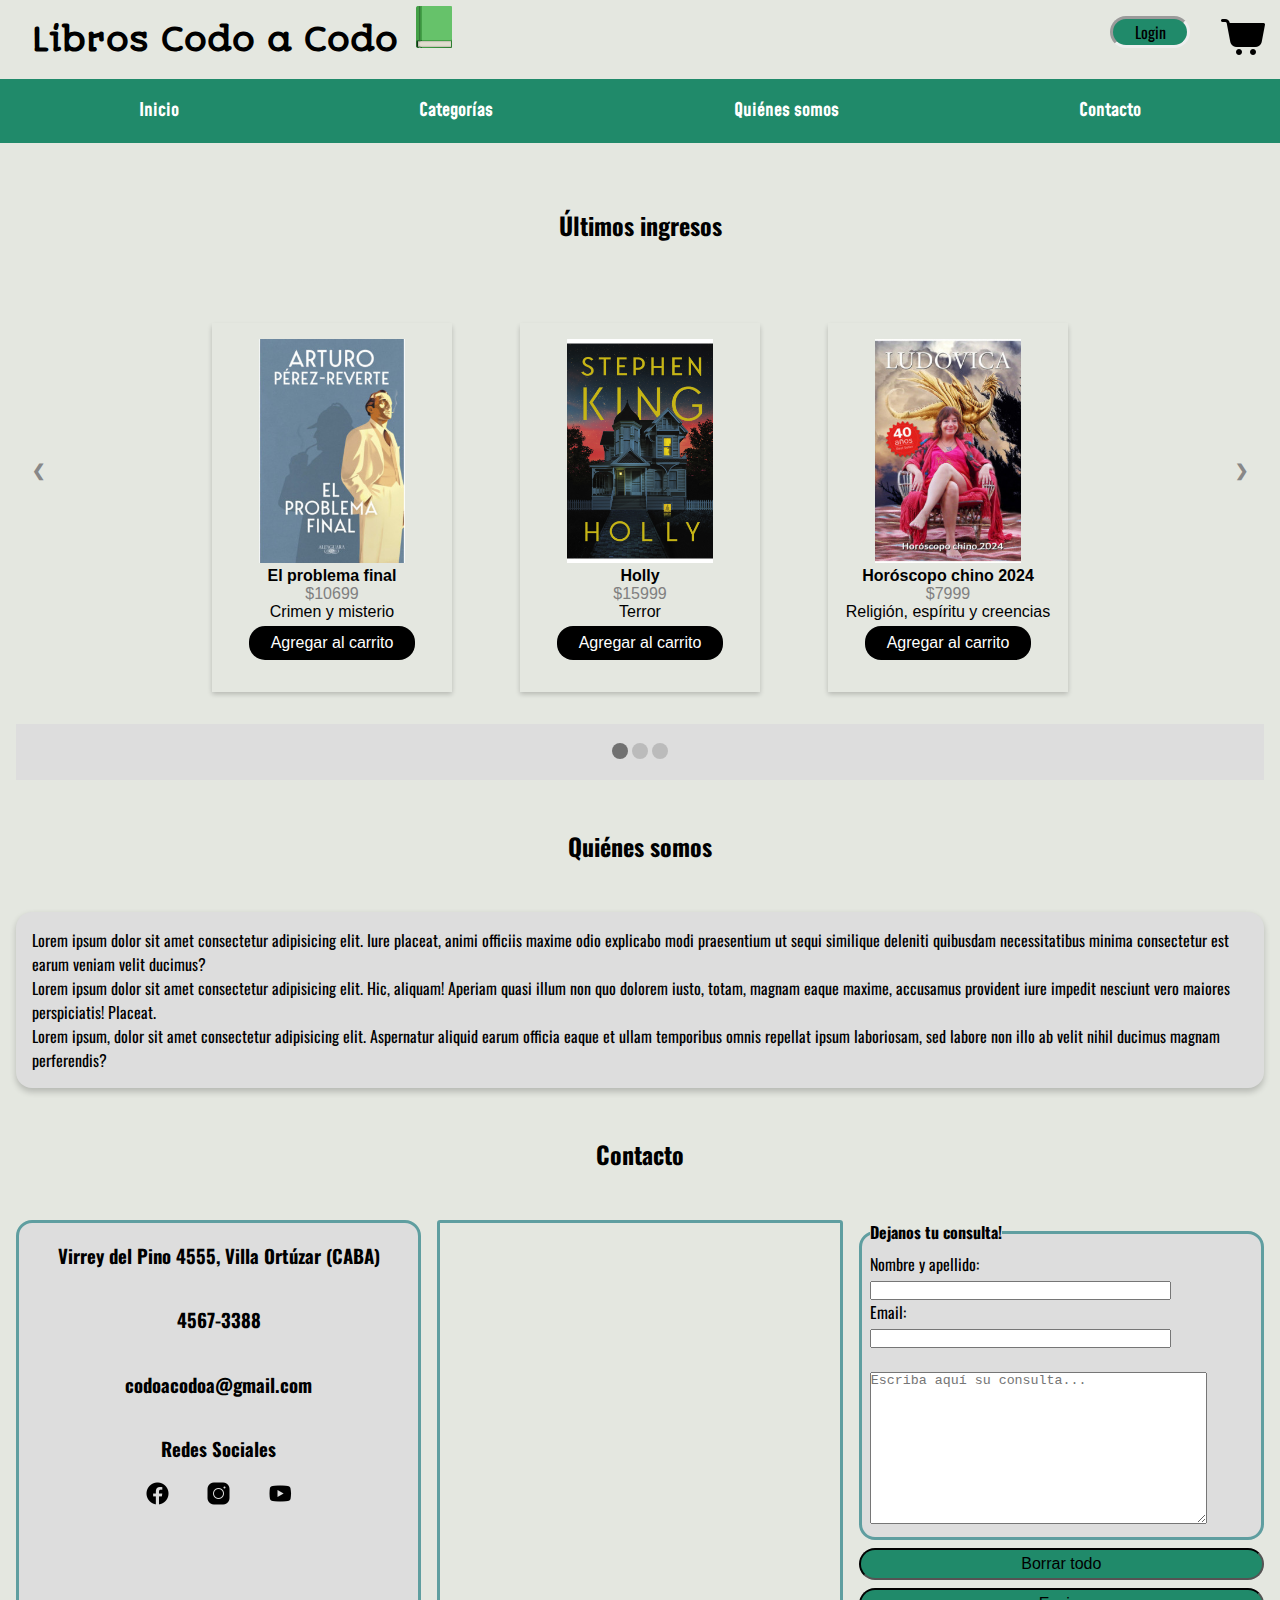
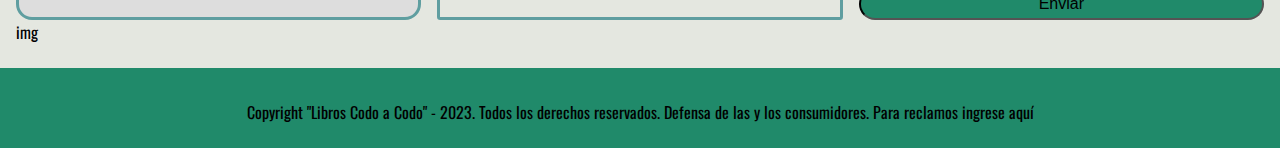
<file: index.html>
<!DOCTYPE html>
<html lang="en">

<head>
    <meta charset="UTF-8">
    <meta name="viewport" content="width=device-width, initial-scale=1.0">
    <title>Principal</title>
    <link rel="stylesheet" href="/css/style.css">
    <link rel="preconnect" href="https://fonts.googleapis.com">
    <link rel="preconnect" href="https://fonts.gstatic.com" crossorigin>
    <link
        href="https://fonts.googleapis.com/css2?family=Autour+One&family=Dancing+Script&family=Mohave&family=Oswald&display=swap"
        rel="stylesheet">
    <link rel="icon" href="./media/icon/icons8-book-48.ico">
    <script src="./js/headerFooter.js"></script>
    <script src="./js/validarFormContacto.js"></script>
</head>

<body>
    <div>
        <div class="header-nav-container" id="header-nav-container"></div>
        <main class="item main">
            <div id="ingresos-container">
                <div class="slideshow-container">
                    <h2>Últimos ingresos</h2>
                    <div class="mySlides">
                        <div class="card">
                            <img src="./media/image/el-problema-final.jpg" alt="El problema final">
                            <h4>El problema final</h4>
                            <p class="price">$10699</p>
                            <p class="genero">Crimen y misterio</p>
                            <p><button>Agregar al carrito</button></p>
                        </div>
                        <div class="card">
                            <img src="./media/image/holly-edicion-en-espanol.jpg" alt="Holly">
                            <h4>Holly</h4>
                            <p class="price">$15999</p>
                            <p class="genero">Terror</p>
                            <p><button>Agregar al carrito</button></p>
                        </div>
                        <div class="card">
                            <img src="./media/image/horoscopo-chino-2024.jpg" alt="Horoscopo chino 2024">
                            <h4>Horóscopo chino 2024</h4>
                            <p class="price">$7999</p>
                            <p class="genero">Religión, espíritu y creencias</p>
                            <p><button>Agregar al carrito</button></p>
                        </div>
                    </div>
                    <div class="mySlides">
                        <div class="card">
                            <img src="./media/image/un-mundo-de-ensueno.jpg" alt="Un mundo de ensueño">
                            <h4>Un mundo de ensueño</h4>
                            <p class="price">$10999</p>
                            <p class="genero">Romance</p>
                            <p><button>Agregar al carrito</button></p>
                        </div>
                        <div class="card">
                            <img src="./media/image/roger-waters.jpg" alt="Roger Waters">
                            <h4>Roger Waters</h4>
                            <p class="price">$9999</p>
                            <p class="genero">Música</p>
                            <p><button>Agregar al carrito</button></p>
                        </div>
                        <div class="card">
                            <img src="./media/image/la-armadura-de-la-luz-saga-los-pilares-de-la-tierra-4.jpg"
                                alt="La armadura de la luz saga los pilares de la tierra">
                            <h4>La armadura de la luz</h4>
                            <p class="price">$12699</p>
                            <p>Fantasía</p>
                            <p><button>Agregar al carrito</button></p>
                        </div>
                    </div>
                    <div class="mySlides">
                        <div class="card">
                            <img src="./media/image/el-hombre-en-busca-de-sentido.jpg"
                                alt="El hombre en busca de sentido">
                            <h4>El hombre en busca de sentido</h4>
                            <p class="price">$6890</p>
                            <p class="genero">Psicología</p>
                            <p><button>Agregar al carrito</button></p>
                        </div>
                        <div class="card">
                            <img src="./media/image/artificial.jpg" alt="Artificial">
                            <h4>Artificial</h4>
                            <p class="price">$7999</p>
                            <p class="genero">Divulgación científica</p>
                            <p><button>Agregar al carrito</button></p>
                        </div>
                        <div class="card">
                            <img src="./media/image/73-margaritas.jpg" alt="73 margaritas">
                            <h4>73 margaritas</h4>
                            <p class="price">$6999</p>
                            <p class="genero">Romance</p>
                            <p><button>Agregar al carrito</button></p>
                        </div>


                    </div>

                    <a class="prev" onclick="plusSlides(-1)">&#10094;</a>
                    <a class="next" onclick="plusSlides(1)">&#10095;</a>
                </div>

                <div class="dot-container">
                    <span class="dot" onclick="currentSlide(1)"></span>
                    <span class="dot" onclick="currentSlide(2)"></span>
                    <span class="dot" onclick="currentSlide(3)"></span>
                </div>

            </div>
            <h2 id="seccionQuienesSomos">Quiénes somos</h2>
            <div class="seccionQuienesSomos">

                <p>Lorem ipsum dolor sit amet consectetur adipisicing elit. Iure placeat, animi officiis maxime odio
                    explicabo modi praesentium ut sequi similique deleniti quibusdam necessitatibus minima consectetur
                    est earum veniam velit ducimus?</p>
                <p>Lorem ipsum dolor sit amet consectetur adipisicing elit. Hic, aliquam! Aperiam quasi illum non quo
                    dolorem iusto, totam, magnam eaque maxime, accusamus provident iure impedit nesciunt vero maiores
                    perspiciatis! Placeat.</p>
                <p>Lorem ipsum, dolor sit amet consectetur adipisicing elit. Aspernatur aliquid earum officia eaque et
                    ullam temporibus omnis repellat ipsum laboriosam, sed labore non illo ab velit nihil ducimus magnam
                    perferendis?</p>
            </div>
            <h2 id="seccionContacto">Contacto</h2>

            <div class="seccionContacto">
                <div id="datosContacto">
                    <ul>
                        <li>
                            <h3>Virrey del Pino 4555, Villa Ortúzar (CABA)</h3>
                        </li>
                        <li>
                            <h3>4567-3388</h3>
                        </li>
                        <li>
                            <h3>codoacodoa@gmail.com</h3>
                        </li>
                        <li>
                            <h3>Redes Sociales</h3>
                        </li>
                        <li>
                            <ul class="redesSociales">
                                <li id="facebook"><a href=""><img src="./media/image/icons8-facebook-50.png"
                                            height="25em" width="25em" alt=""></a></li>
                                <li id="instagram"><a href=""><img src="./media/image/icons8-instagram-50.png"
                                            height="25em" width="25em" alt=""></a></li>
                                <li id="youtube"><a href=""><img src="./media/image/icons8-youtube-50.png" height="25em"
                                            width="25em" alt=""></a></li>
                            </ul>
                        </li>
                    </ul>
img
                </div>
                <div id="mapa">
                    <iframe
                        src="https://www.google.com/maps/embed?pb=!1m18!1m12!1m3!1d6570.067672270353!2d-58.47630414422815!3d-34.57801038635882!2m3!1f0!2f0!3f0!3m2!1i1024!2i768!4f13.1!3m3!1m2!1s0x95bcb671c0e6a223%3A0x5ecb08626a9d3595!2sVirrey%20del%20Pino%204555%2C%20C1430CAS%20CABA!5e0!3m2!1ses-419!2sar!4v1696530061154!5m2!1ses-419!2sar"
                        width="100%" height="100%" style="border:0;" allowfullscreen="" loading="lazy"
                        referrerpolicy="no-referrer-when-downgrade"></iframe>
                </div>

                <div id="formularioContacto">
                    <form action="mailto:codoacodo@gmail.com?subject=Consulta" method="post" enctype="text/plain"
                        onsubmit="return validarFormulario()">
                        <fieldset>
                            <legend>
                                <h4>Dejanos tu consulta!</h4>
                            </legend>
                            <label for="nombreApellido">Nombre y apellido:</label><br>
                            <input type="text" id="nombreApellido" name="nombreApellido" size="35" maxlength="50"><br>
                            <label for="email">Email:</label><br>
                            <input type="email" id="email" name="email" size="35" maxlength="50"><br><br>
                            <textarea name="consulta" id="consulta" cols="40" rows="10"
                                placeholder="Escriba aquí su consulta..."></textarea>
                        </fieldset>
                        <button class="btn-formulario" type="reset">Borrar todo</button>
                        <button class="btn-formulario" type="submit">Enviar</button>
                    </form>
                </div>
            </div>
        </main>
        <footer class="item footer" id="footer-container"></footer>
    </div>
    <script src="./js/dropdown.js"></script>
    <script src="./js/sliderIngresosRecomendados.js"></script>

</body>

</html>
</file>
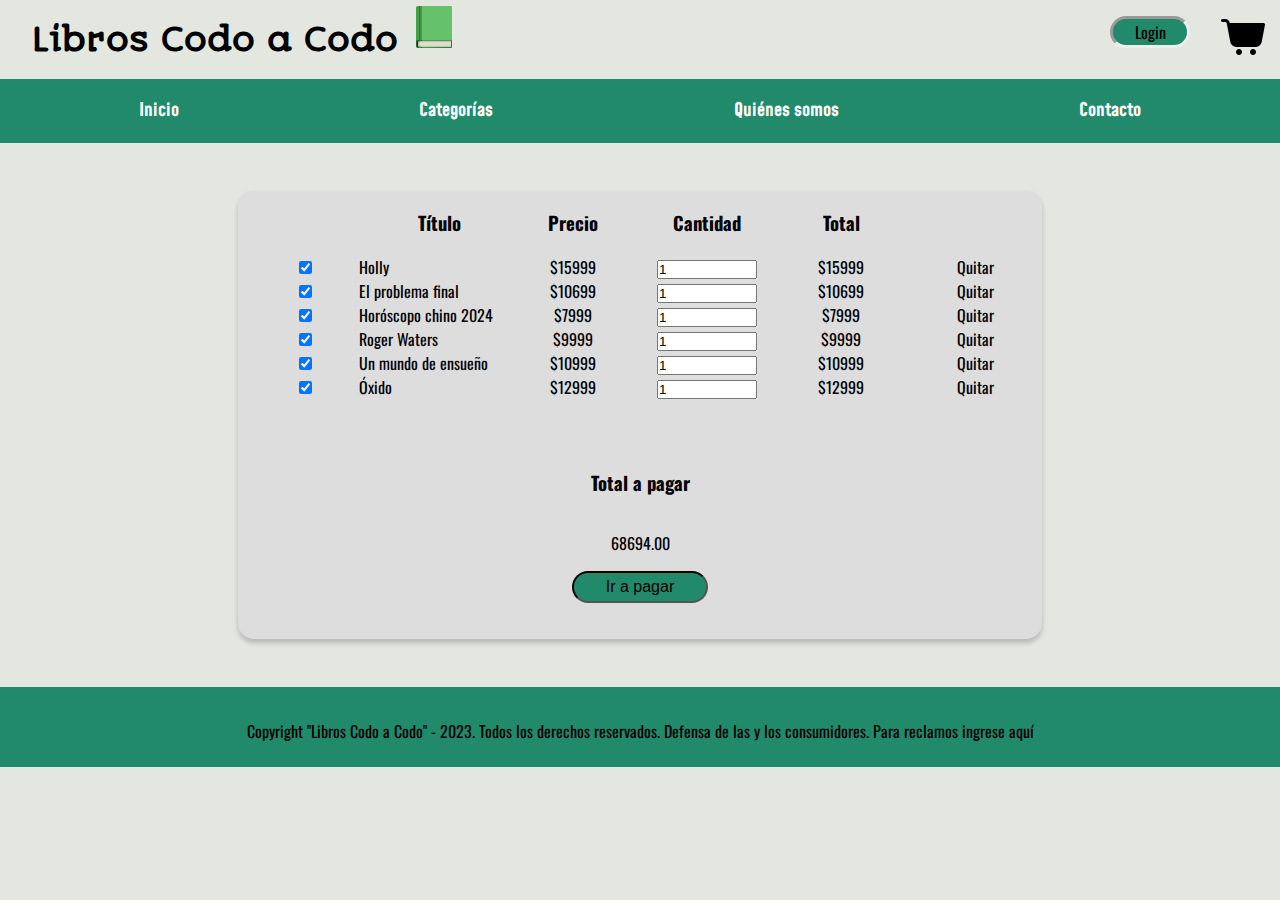
<file: carrito.html>
<!DOCTYPE html>
<html lang="en">

<head>
  <meta charset="utf-8">
  <meta name="viewport" content="width=device-width, initial-scale=1">
  <title>Carrito</title>
  <link rel="stylesheet" href="./css/style.css">
  <link rel="preconnect" href="https://fonts.googleapis.com">
  <link rel="preconnect" href="https://fonts.gstatic.com" crossorigin>
  <link
    href="https://fonts.googleapis.com/css2?family=Autour+One&family=Dancing+Script&family=Mohave&family=Oswald&display=swap"
    rel="stylesheet">
  <link rel="icon" href="./media/icon/icons8-book-48.ico">
  <script src="./js/headerFooter.js"></script>
</head>

<body class="body-carrito">
  <div class="header-nav-container header-carrito" id="header-nav-container"></div>
  <main class="main-carrito">
    <div class="carrito">
      <table class=" shopping-cart">
        <thead>
          <tr class="tabla">
            <th class="div2">
              <h3>Título</h3>
            </th>
            <th class="div3">
              <h3>Precio</h3>
            </th>
            <th class="div4">
              <h3>Cantidad</h3>
            </th>
            <th class="div5">
              <h3>Total</h3>
            </th>
          </tr>
        </thead>
      </table>
      <div class="totals">
        <div class="totals-item">
          <label>
            <h3>Total a pagar</h3>
          </label>
          <div class="totals-value" id="cart-total">$0</div>
          <button type="button" class="checkout">Ir a pagar</button>
        </div>
      </div>
      <div class="fondo"></div>
    </div>
  </main>
  <footer class="item footer carrito-footer" id="footer-container"></footer>
  <script src='https://cdnjs.cloudflare.com/ajax/libs/jquery/3.3.1/jquery.min.js'></script>
  <script src="./js/carrito.js"></script>
  <script src="./js/dropdown.js"></script>
</body>

</html>
</file>
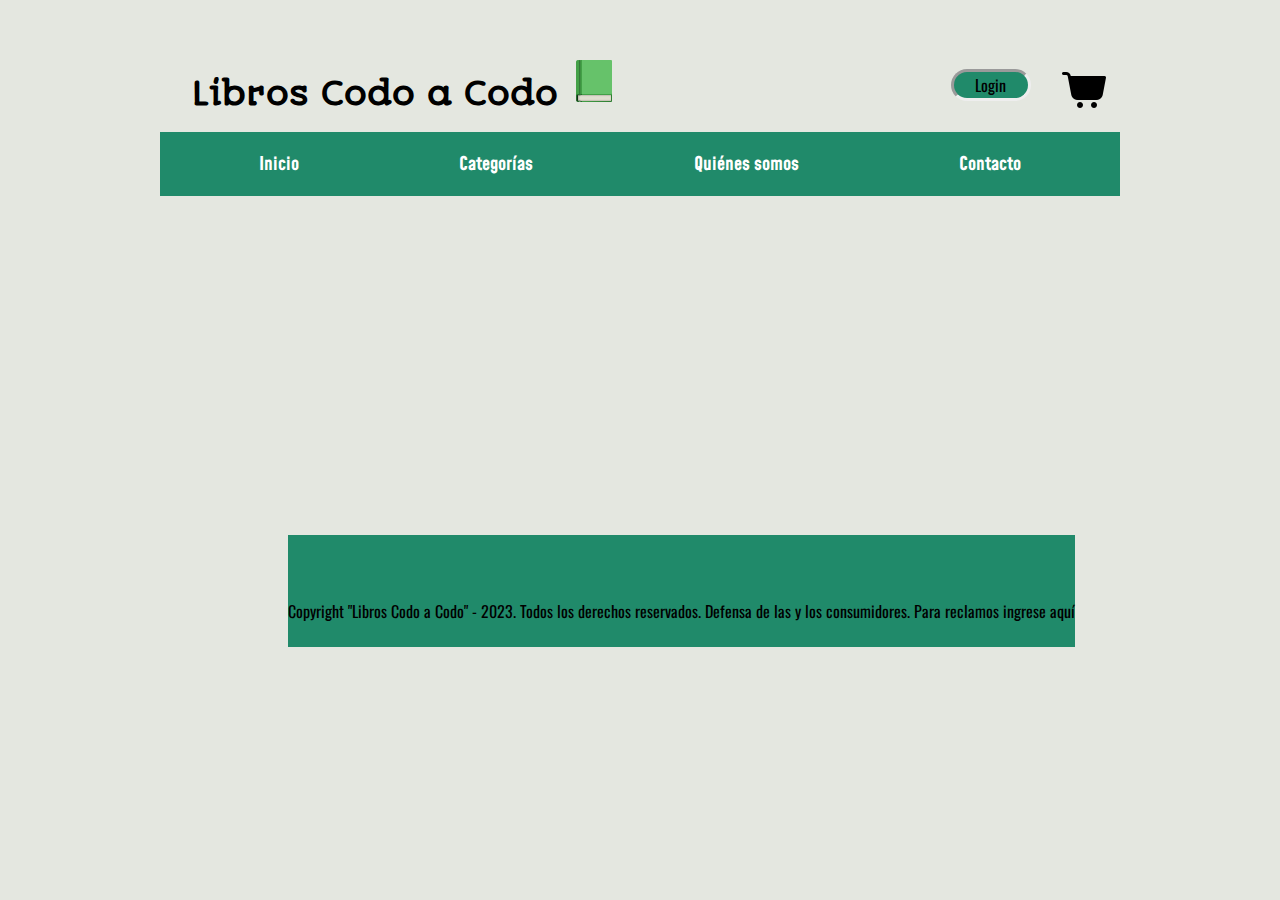
<file: categorias.html>
<!DOCTYPE html>
<html lang="en">
<head>
    <meta charset="UTF-8">
    <meta name="viewport" content="width=device-width, initial-scale=1.0">
    <title>Categorias</title>
    <link rel="stylesheet" href="./css/style.css">
    <link rel="preconnect" href="https://fonts.googleapis.com">
    <link rel="preconnect" href="https://fonts.gstatic.com" crossorigin>
    <link href="https://fonts.googleapis.com/css2?family=Autour+One&family=Dancing+Script&family=Mohave&family=Oswald&display=swap" rel="stylesheet">
    <link rel="icon" href="./media/icon/icons8-book-48.ico">
    <script src="./js/headerFooter.js"></script>
</head>
<body>
    <header class="item header" id="header-nav-container"></header>
    <main class="main-categorias">
        <h2 id="titulo-categoria"></h2>
        <div id="contenido-categoria"></div>
       
    </main>
    <footer id="footer-container"></footer>
    <script src="./js/dropdown.js"></script>
    <script src="./js/libros.js"></script>
    <script src="./js/categorias.js"></script>
</body>
</html>
</file>
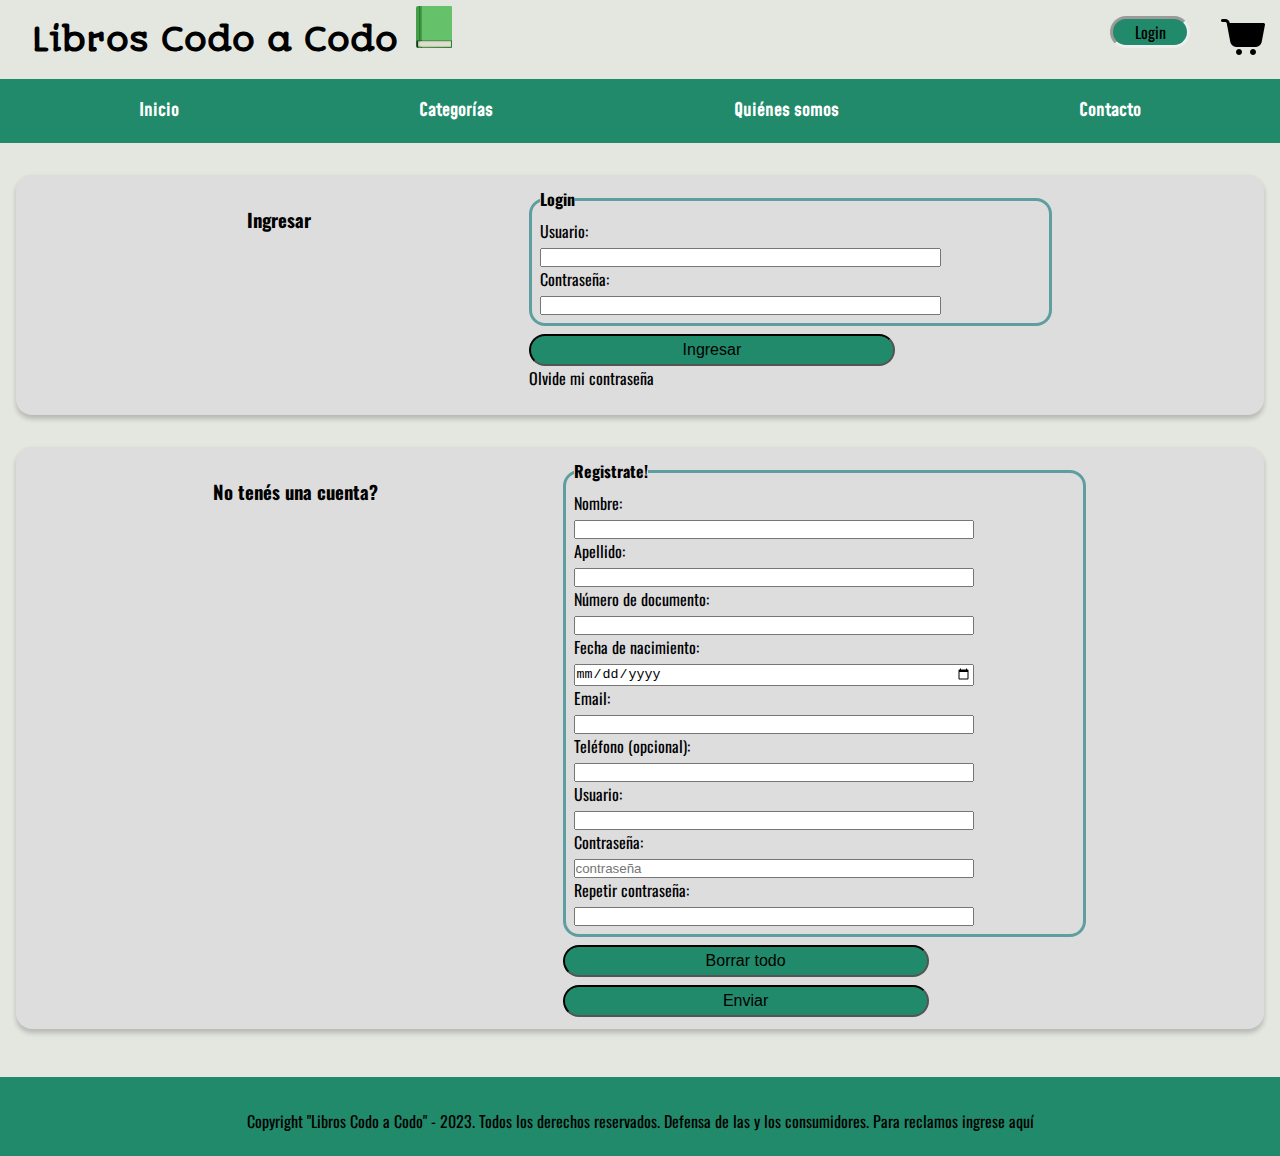
<file: login.html>
<!DOCTYPE html>
<html lang="en">
<head>
    <meta charset="UTF-8">
    <meta name="viewport" content="width=device-width, initial-scale=1.0">
    <title>Login</title>
    <link rel="stylesheet" href="./css/style.css">
    <link rel="preconnect" href="https://fonts.googleapis.com">
<link rel="preconnect" href="https://fonts.gstatic.com" crossorigin>
<link href="https://fonts.googleapis.com/css2?family=Autour+One&family=Dancing+Script&family=Mohave&family=Oswald&display=swap" rel="stylesheet">
<link rel="icon" href="./media/icon/icons8-book-48.ico">
<script src="./js/headerFooter.js"></script>
</head>
<body class="body-login">
    <header id="header-nav-container"></header>
    <main class="main-login">
        
        <div class="formularioLogin-container">
            <h3>Ingresar</h3>
            <form  action="" method="post" id="formularioLogin">
                <fieldset >
                    <legend><h4>Login</h4></legend>
                    <label  for="usuarioLogin">Usuario:</label><br>
                    <input  type="text" name="usuarioLogin" id="usuarioLogin" size="60" maxlength="30" required><br>
                    <label  for="contraseña">Contraseña:</label><br>
                    <input  type="password" name="contraseña" id="contraseña" size="60" maxlength="30" required>
            </fieldset>
            <button class="btn-formulario" type="submit" >Ingresar</button>
            <a  href="">Olvide mi contraseña</a>
            </form>
        </div>
        <div class="formularioRegistro-container">
            <h3 id="registroTitulo">No tenés una cuenta?</h3>
            <form  action="" method="post" id="formularioRegistro">
                <fieldset >
                    <legend><h4> Registrate! </h4></legend>
                    <label for="nombre">Nombre: </label><br>
                    <input type="text" id="nombre" name="nombre" size="60" maxlength="30" required><br>
                    <label  for="apellido">Apellido: </label><br>
                    <input type="text" id="apellido" name="apellido" size="60" maxlength="30" required><br>
                    <label  for="numeroDocumento">Número de documento: </label><br>
                    <input type="number" id="numeroDocumento" name="numeroDocumento" size="60" maxlength="30" required><br>
                    <label  for="fechaNacimiento">Fecha de nacimiento: </label><br>
                    <input type="date" id="fechaNacimiento" name="fechaNacimiento" size="60" maxlength="30" required><br>
                    <label  for="email">Email: </label><br>
                    <input type="email" id="email" name="email" size="60" maxlength="30" required><br>
                    <label  for="telefono">Teléfono (opcional): </label><br>
                    <input type="tel" id="telefono" name="telefono" size="60" maxlength="30" ><br>
                    <label  for="usuario">Usuario: </label><br>
                    <input type="text" id="usuario" name="usuario" size="60" maxlength="30" required><br>
                    <label  for="contraseña">Contraseña: </label><br>
                    <input type="password" id="contrasenia" name="contrasenia" placeholder="contraseña" size="60" maxlength="30" required><br>
                    <label  for="repetirContrasenia">Repetir contraseña: </label><br>
                    <input type="password" id="repetirContrasenia" name="repetirContrasenia" size="60" maxlength="30" required><br>
            </fieldset>
            <button class="btn-formulario" type="reset" >Borrar todo</button>
            <button class="btn-formulario" type="submit" >Enviar</button>
            </form>
        </div>
    </main>
    <footer class="item footer" id="footer-container"></footer>
    <script src="./js/compararContrasenia.js"></script>
    <script src="./js/dropdown.js"></script>
    <script src="./js/validarUsuario.js"></script>
   
</body>
</html>
</file>
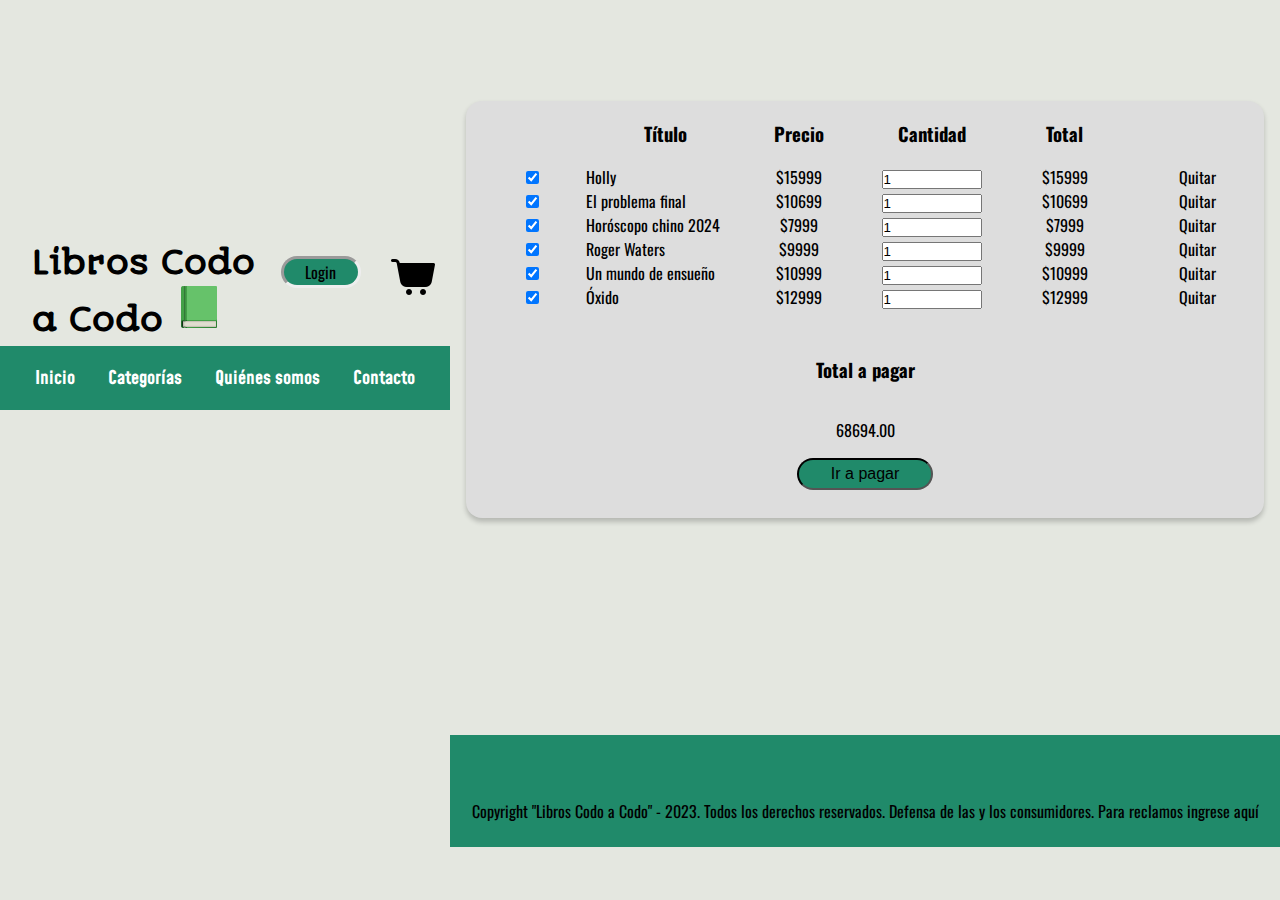
<file: Codo a Codo Python/carrito.html>
<!DOCTYPE html>
<html lang="en">
  <head>
    <meta charset="utf-8">
    <meta name="viewport" content="width=device-width, initial-scale=1">
    <meta name="author" content="CodeHim">
    <title>Carrito</title>
    <link rel="stylesheet" href="/css/style.css">
    <link rel="preconnect" href="https://fonts.googleapis.com">
    <link rel="preconnect" href="https://fonts.gstatic.com" crossorigin>
    <link href="https://fonts.googleapis.com/css2?family=Autour+One&family=Dancing+Script&family=Mohave&family=Oswald&display=swap" rel="stylesheet">
    <link rel="icon" href="./media/icon/icons8-book-48.ico">
    <script src="./js/headerFooter.js"></script>
  </head>

<body>
  <div class="header-nav-container" id="header-nav-container"></div>    
 <main>
<div class="carrito" >
  <table class=" shopping-cart">
    <thead>
      <tr class="tabla">
        
        <th class="div2"><h3>Título</h3></th>
        <th class="div3"><h3>Precio</h3></th>
        <th class="div4"><h3>Cantidad</h3></th>
        <th class="div5"><h3>Total</h3></th>
        
      </tr>
    </thead>
  </table>
  <div class="totals">
    <div class="totals-item">
      <label><h3>Total a pagar</h3></label>
      <div class="totals-value" id="cart-total">$0</div>
      <button type="button" class="checkout">Ir a pagar</button>
    </div>
  </div>
  <div class="fondo"></div>
</div>
</main>
<footer class="item footer" id="footer-container"></footer>
<script src='https://cdnjs.cloudflare.com/ajax/libs/jquery/3.3.1/jquery.min.js'></script>
<script  src="./js/carrito.js"></script>
<script src="./js/dropdown.js"></script>
</body>
</html>
</file>
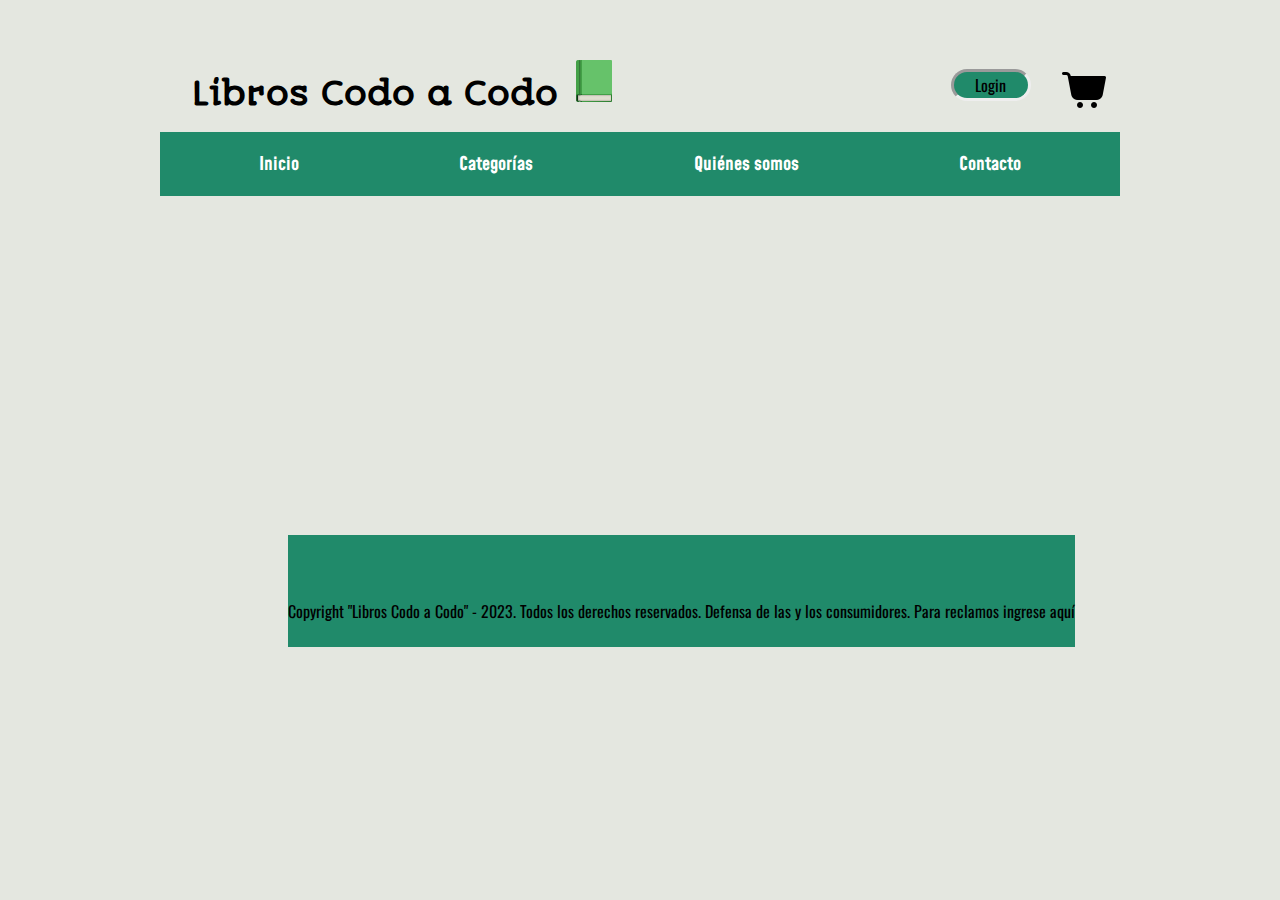
<file: Codo a Codo Python/categorias.html>
<!DOCTYPE html>
<html lang="en">
<head>
    <meta charset="UTF-8">
    <meta name="viewport" content="width=device-width, initial-scale=1.0">
    <title>Categorias</title>
    <link rel="stylesheet" href="/css/style.css">
    <link rel="preconnect" href="https://fonts.googleapis.com">
    <link rel="preconnect" href="https://fonts.gstatic.com" crossorigin>
    <link href="https://fonts.googleapis.com/css2?family=Autour+One&family=Dancing+Script&family=Mohave&family=Oswald&display=swap" rel="stylesheet">
    <link rel="icon" href="./media/icon/icons8-book-48.ico">
    <script src="./js/headerFooter.js"></script>
</head>
<body>
    <header class="item header" id="header-nav-container"></header>
    <main class="main-categorias">
        <h2 id="titulo-categoria"></h2>
        <div id="contenido-categoria"></div>
       
    </main>
    <footer id="footer-container"></footer>
    <script src="./js/dropdown.js"></script>
    <script src="./js/libros.js"></script>
    <script src="./js/categorias.js"></script>
</body>
</html>
</file>
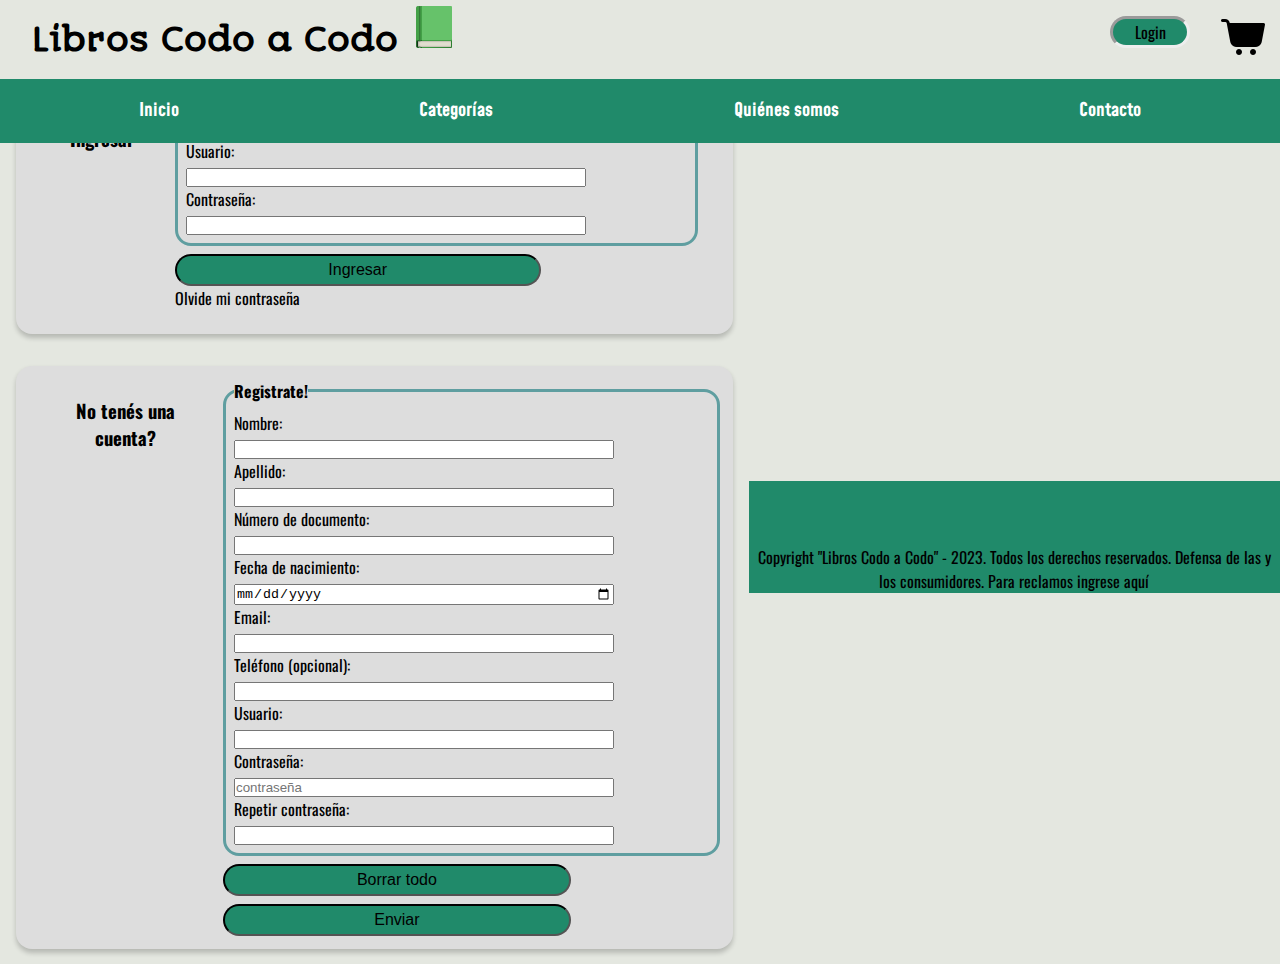
<file: Codo a Codo Python/login.html>
<!DOCTYPE html>
<html lang="en">
<head>
    <meta charset="UTF-8">
    <meta name="viewport" content="width=device-width, initial-scale=1.0">
    <title>Login</title>
    <link rel="stylesheet" href="/css/style.css">
    <link rel="preconnect" href="https://fonts.googleapis.com">
<link rel="preconnect" href="https://fonts.gstatic.com" crossorigin>
<link href="https://fonts.googleapis.com/css2?family=Autour+One&family=Dancing+Script&family=Mohave&family=Oswald&display=swap" rel="stylesheet">
<link rel="icon" href="./media/icon/icons8-book-48.ico">
<script src="./js/headerFooter.js"></script>
</head>
<body>
    <header id="header-nav-container"></header>
    <main class="main-login">
        
        <div class="formularioLogin-container">
            <h3>Ingresar</h3>
            <form  action="" method="post" id="formularioLogin">
                <fieldset >
                    <legend><h4>Login</h4></legend>
                    <label  for="usuarioLogin">Usuario:</label><br>
                    <input  type="text" name="usuarioLogin" id="usuarioLogin" size="60" maxlength="30" required><br>
                    <label  for="contraseña">Contraseña:</label><br>
                    <input  type="password" name="contraseña" id="contraseña" size="60" maxlength="30" required>
            </fieldset>
            <button class="btn-formulario" type="submit" >Ingresar</button>
            <a  href="">Olvide mi contraseña</a>
            </form>
        </div>
        <div class="formularioRegistro-container">
            <h3 id="registroTitulo">No tenés una cuenta?</h3>
            <form  action="" method="post" id="formularioRegistro">
                <fieldset >
                    <legend><h4> Registrate! </h4></legend>
                    <label for="nombre">Nombre: </label><br>
                    <input type="text" id="nombre" name="nombre" size="60" maxlength="30" required><br>
                    <label  for="apellido">Apellido: </label><br>
                    <input type="text" id="apellido" name="apellido" size="60" maxlength="30" required><br>
                    <label  for="numeroDocumento">Número de documento: </label><br>
                    <input type="number" id="numeroDocumento" name="numeroDocumento" size="60" maxlength="30" required><br>
                    <label  for="fechaNacimiento">Fecha de nacimiento: </label><br>
                    <input type="date" id="fechaNacimiento" name="fechaNacimiento" size="60" maxlength="30" required><br>
                    <label  for="email">Email: </label><br>
                    <input type="email" id="email" name="email" size="60" maxlength="30" required><br>
                    <label  for="telefono">Teléfono (opcional): </label><br>
                    <input type="tel" id="telefono" name="telefono" size="60" maxlength="30" ><br>
                    <label  for="usuario">Usuario: </label><br>
                    <input type="text" id="usuario" name="usuario" size="60" maxlength="30" required><br>
                    <label  for="contraseña">Contraseña: </label><br>
                    <input type="password" id="contrasenia" name="contrasenia" placeholder="contraseña" size="60" maxlength="30" required><br>
                    <label  for="repetirContrasenia">Repetir contraseña: </label><br>
                    <input type="password" id="repetirContrasenia" name="repetirContrasenia" size="60" maxlength="30" required><br>
            </fieldset>
            <button class="btn-formulario" type="reset" >Borrar todo</button>
            <button class="btn-formulario" type="submit" >Enviar</button>
            </form>
        </div>
    </main>
    <footer id="footer-container"></footer>
    <script src="./js/compararContrasenia.js"></script>
    <script src="./js/dropdown.js"></script>
    <script src="./js/validarUsuario.js"></script>
   
</body>
</html>
</file>
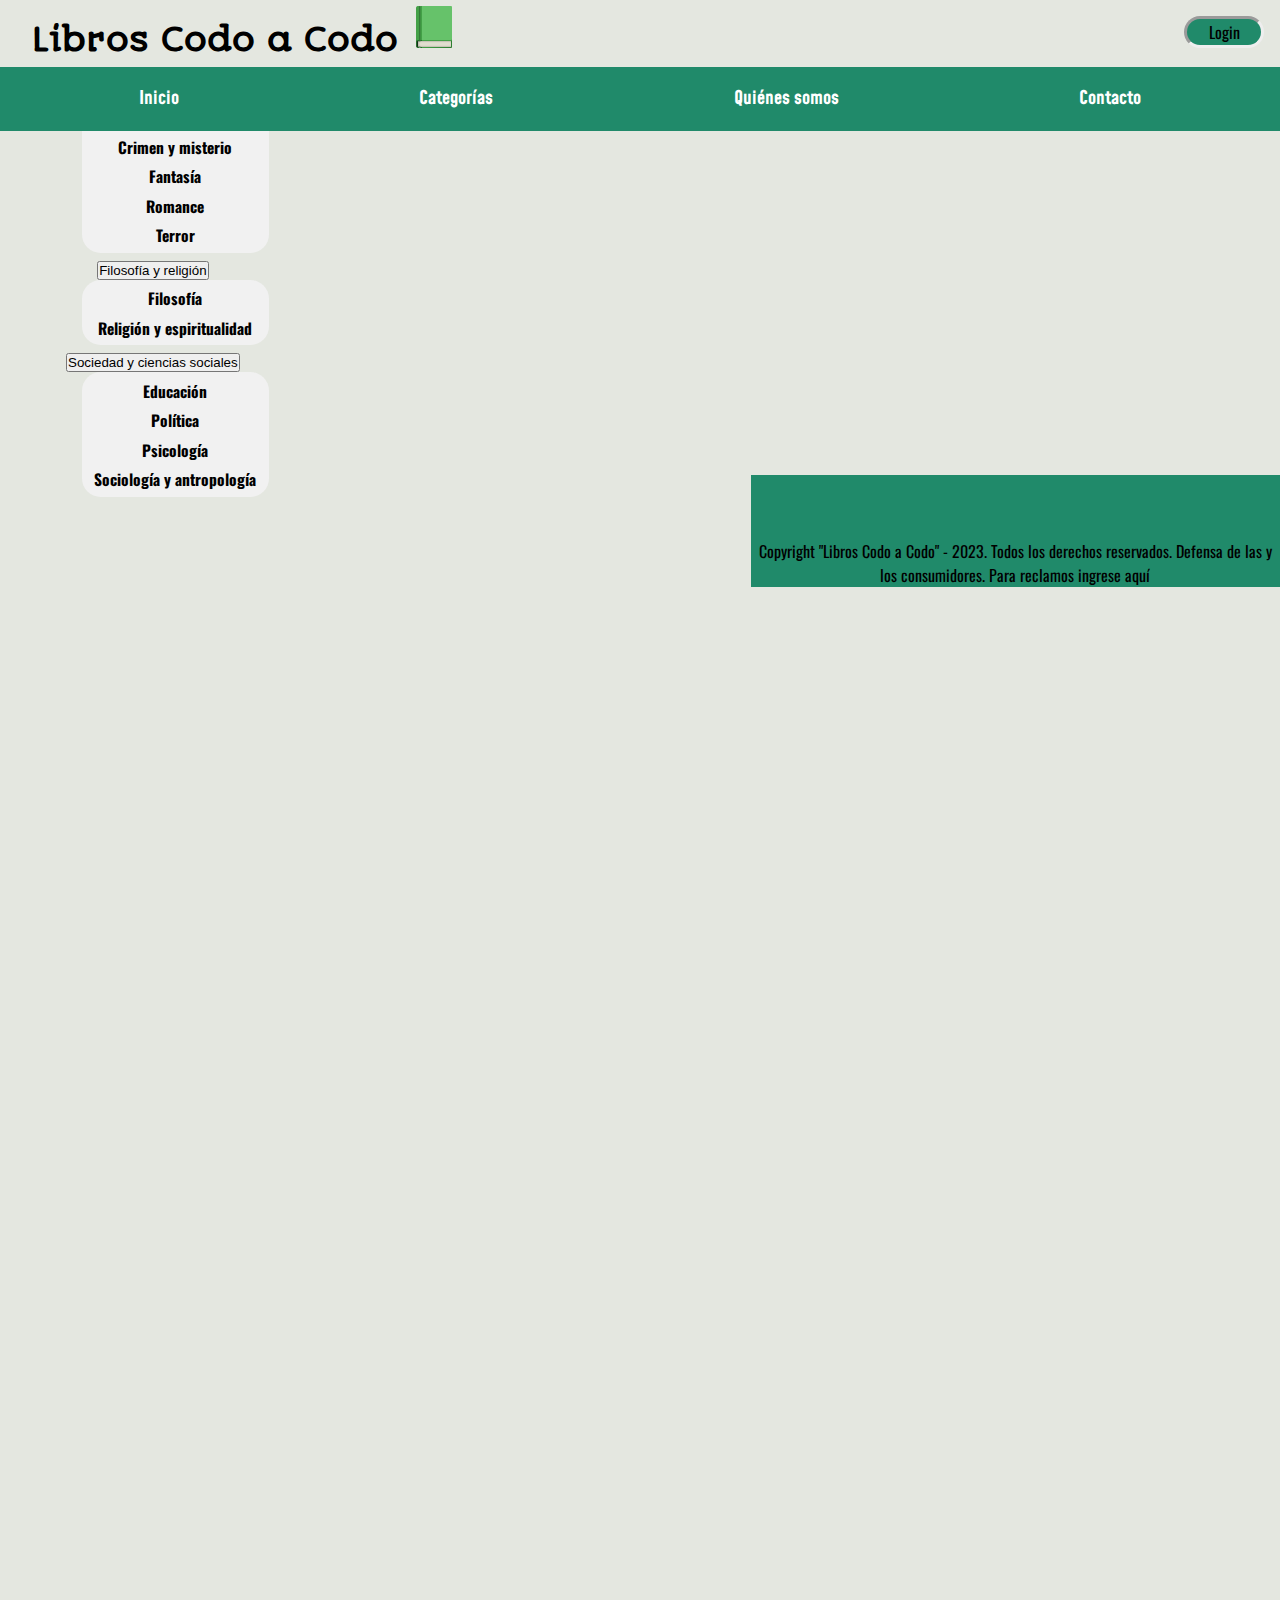
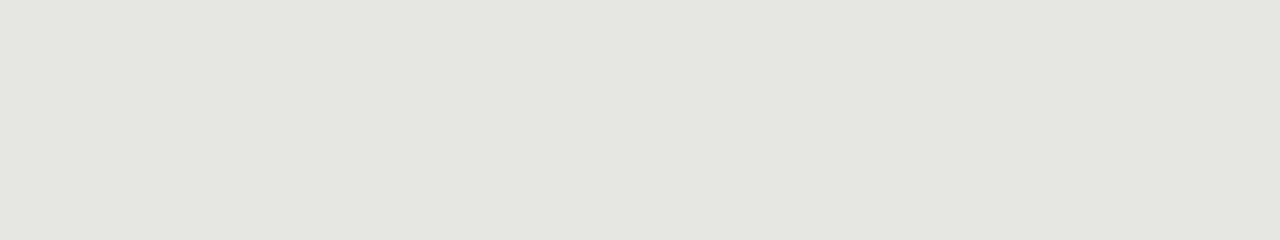
<file: html/categorias.html>
<!DOCTYPE html>
<html lang="en">
<head>
    <meta charset="UTF-8">
    <meta name="viewport" content="width=device-width, initial-scale=1.0">
    <title>Categorias</title>
    <link rel="stylesheet" href="/css/style.css">
    <link rel="preconnect" href="https://fonts.googleapis.com">
    <link rel="preconnect" href="https://fonts.gstatic.com" crossorigin>
    <link href="https://fonts.googleapis.com/css2?family=Autour+One&family=Dancing+Script&family=Mohave&family=Oswald&display=swap" rel="stylesheet">
    <link rel="icon" href="/media/icon/icons8-book-48.ico">
    <script src="/js/headerFooter.js"></script>
</head>
<body>
    <header class="item header" id="header-nav-container"></header>
    <main class="item main">
        <div class="contenedor-categorias">
            
            <ul class="lista-categorias"><h3>
                <li><h2 id="titulo-categorias">Categorías</h2></li>
                <li> <button type="button" class="collapsible">Arte</button>
                    <div class="content"><h5>
                      <a href="">Arquitectura</a>
                      <a href="">Diseño</a>
                      <a href="">Fotografía</a>
                      <a href="">Música</a>
                    </h5></div> </li>
                <li><button type="button" class="collapsible">Ciencia</button><div class="content"><h5>
                    <a href="">Astronomía</a>
                    <a href="">Biología y microbiología</a>
                    <a href="">Ciencia y tecnología</a>
                    <a href="">Física, química y matemáticas</a>
                    <a href="">Geografía</a>
                  </h5></div></li>
                <li><button type="button" class="collapsible">Computación y ciencias de la información</button><div class="content"><h5>
                    <a href="">Bases de datos</a>
                    <a href="">Desarrollo de software</a>
                    <a href="">Hardware</a>
                    <a href="">Redes y teleinformática</a>
                    <a href="">Seguridad informática</a>
                  </h5></div></li>
                <li><button type="button" class="collapsible">Economía y finanzas</button><div class="content"><h5>
                    <a href="">Economía</a>
                    <a href="">Finanzas</a>
                    <a href="">Gestión empresarial</a>
                    <a href="">Negocios</a>
                  </h5></div></li>
                <li><button type="button" class="collapsible">Ficción</button><div class="content"><h5>
                    <a href="">Ciencia ficción</a>
                    <a href="">Crimen y misterio</a>
                    <a href="">Fantasía</a>
                    <a href="">Romance</a>
                    <a href="">Terror</a>
                  </h5></div></li>
                <li><button type="button" class="collapsible">Filosofía y religión</button><div class="content"><h5>
                    <a href="">Filosofía</a>
                    <a href="">Religión y espiritualidad</a>
                  </h5></div></li>
                <li><button type="button" class="collapsible">Sociedad y ciencias sociales</button><div class="content"><h5>
                    <a href="">Educación</a>
                    <a href="">Política</a>
                    <a href="">Psicología</a>
                    <a href="">Sociología y antropología</a>
                  </h5></div></li>
            </h3></ul>

        </div>
        
    </main>
    <footer id="footer-container"></footer>
    <script src="/js/colapsable.js"></script>
</body>
</html>
</file>
<file: css/style.css>
/* ------------------ GENERAL ------------------ */

* {
    padding: 0em;
    margin: 0em;
    box-sizing: border-box;
}

body {
    background-color: rgb(228, 231, 224);
    font-family: "Oswald", sans-serif;
    display: grid;
    height: 100vh;
    width: 100vw;
    justify-content: center;
    align-items: center;
    
}

h1 {
    padding-bottom: 0.2em;
    padding-left: 1em;
    padding-top: 0.1em;
    text-align: left;
    font-family: "Autour One", sans-serif;
    font-size: 2rem;
}

h2 {
    text-align: center;
    padding: 2em;
}

h3 {
    display: grid;
    text-align: center;
    padding: 1em;
}

a {
    text-decoration: none;
    cursor: pointer;
    color: #000;
}

ul {
    list-style-type: none;
}

@keyframes slideInLeft {
    0% {
        transform: translateX(-30em);
    }

    100% {
        transform: translateX(0);
    }
}

.btn-formulario {
    border-radius: 10em;
    border-style: inset;
    background-color: rgb(32, 138, 106);
    width: moz-fit-content;
    height: 2em;
    margin-top: 0.5em;
    text-align: center;
    font-size: 1em;
    padding: 0.2em;
    cursor: pointer;
}

.btn-formulario:active {
    background-color: rgb(72, 177, 142);
    border-style: outset;
}

/* ------------------ RESPONSIVE ------------------ */
@media (max-width: 768px) {
    h1 {
        font-size: 1.8em;
        /* Adjust font size for smaller screens */
    }
}

@media (max-width: 480px) {
    h1 {
        font-size: 1.4em;
        /* Further adjust font size for smaller screens */
    }
}

/* ------------------ HEADER-NAV ------------------ */

.header-nav-container {
    display: grid;
     grid-template-columns: repeat(1, 1fr);
    /*grid-template-rows: repeat(2, 1fr);
    grid-column-gap: 0px;
    grid-row-gap: 0px; */
}

header {
    grid-area: 1 / 1 / 2 / 7;
}

nav {
    grid-area: 2 / 1 / 3 / 7;
}

#header-nav-container {
    position: sticky;
    top: 0em;
    z-index: 2;
}

/* ------------------ HEADER ------------------ */

/*header {
    display: grid;
    grid-area: 100%/100%;
    height: 4em;
    background-color: rgb(228, 231, 224);
    align-items: center;
} */

.header-container {
    display: grid;
    grid-template-columns: repeat(1, 1fr);
    background-color: rgb(228, 231, 224);
    width: 100%;
    /*grid-template-rows: 1fr;
     grid-column-gap: 0px;
    grid-row-gap: 0px; */
}

#titulo {
    grid-area: 1 / 1 / 2 / 5;
    -ms-grid-row-span: 5fr;
    animation: slideInLeft 1s ease-in-out 0.2s 1 normal both;
}


#login {
    grid-area: 1 / 5 / 2 / 6;
    display: inherit;
    justify-items: center;
    align-items: center;
    border-radius: 10em;
    border-style: inset;
    background-color: rgb(32, 138, 106);
    width: 5em;
    height: 2em;
    /*medidas: up rg dw lf*/
    margin: 1em;
}

#login:hover {
    background-color: rgb(72, 177, 142);
    border-style: outset;
}

#carrito {
    grid-area: 1/6/2/7;
    display: inherit;
    justify-content: center;
    margin: 0.8em;
}


/* ------------------ NAV ------------------ */

nav {
    display: grid;
    grid-area: 100%/100%;
    height: 4em;
    background-color: rgb(32, 138, 106);
    align-items: center;
    font-family: "Mohave", sans-serif;
}

.navegacion {
    display: grid;
    grid-column: 1fr 1fr 1fr 1fr;
    grid-template-areas: "categorias inicio quienes contacto";
    width: 100%;
    /* justify-content: space-around; */
}

nav a {
    color: white;
}

/* ------------------ DROPDOWN ------------------ */

.dropbtn {
    background-color: rgb(32, 138, 106);
    color: white;
    font-family: inherit;
    font-size: inherit;
    font-weight: inherit;
    border: none;
    cursor: pointer;
}

.dropdown {
    position: relative;
    display: inline-block;
}

.dropdown-content {
    display: none;
    position: absolute;
    background-color: #f1f1f1;
    min-width: 160px;
    box-shadow: 0px 8px 16px 0px rgba(0, 0, 0, 0.2);
    z-index: 1;
    margin-top: 2.5em;
}

.dropdown-content a {
    color: black;
    padding: 12px 16px;
    text-decoration: none;
    display: block;
}


.dropdown-content a:hover {
    background-color: #ddd;
}


.show {
    display: block;
}

/* ------------------ MAIN ------------------ */

main {
    margin-top: 0;
    top: 0em;
    position: relative;
    min-height: 30em;
    padding: 1em;
    max-width: 1300px;
}



/* ------------------ FOOTER ------------------ */

footer {
    grid-area: footer;
    position: static;
    bottom: 0em;
    left: 0em;
    height: 5em;
    background-color: rgb(32, 138, 106);
    z-index: 0;

    text-align: center;
    align-items: center;
}

#copyrightReclamos {
    text-align: center;
    margin-top: 2em;
    padding-top: 2em;
}




/* ------------------ CONTACTO ------------------ */

.seccionContacto {
    display: grid;
    grid-template-columns: 1fr 1fr 1fr;
    gap: 1rem;
}

/* ------------------ RESPONSIVE ------------------ */
@media (max-width: 768px) {
    .seccionContacto {
        display: grid;
        grid-template-columns: 1fr 1fr;
    }
    
}

@media (max-width: 480px) {
    .seccionContacto {
        display: grid;
        grid-template-columns: 1fr;
    }
}



#datosContacto {
    height: 100%;
    grid-area: 1 / 1 / 2 / 2;
    align-content: center;
}

#datosContacto>ul {
    background-color: #ddd;
    border-radius: 1em;
    border: solid 0.2em cadetblue;
    height: 100%;
    width: 100%;
}

.redesSociales {
    display: grid;
    grid-template-columns: repeat(7, 1fr);
    grid-template-rows: 1fr;
    grid-column-gap: 2em;
    grid-row-gap: 0px;
    justify-items: center;
    border-top: 2rem;
}

#facebook {
    grid-area: 1 / 3 / 2 / 4;
}

#instagram {
    grid-area: 1 / 4 / 2 / 5;
}

#youtube {
    grid-area: 1 / 5 / 2 / 6;
}


#mapa {
    /*grid-area: 1 / 2 / 2 / 3;
    height: 100%;
    min-width: auto;*/
    min-width: 24em;
    min-height: 18.44em;
    border-radius: 0.2em;
    border: solid 0.2em cadetblue;
}

form {
    display: grid;
    grid-area: 1 / 3 / 2 / 4;
}

fieldset {
    background-color: #ddd;
    border-radius: 1em;
    border: solid 0.2em cadetblue;
    padding: 0.5em;
}

/* ------------------ CONTACTO ------------------ */

#seccionQuienesSomos {
    margin-top: 2em;
    padding-top: 0;
    scroll-margin-top: 6em;    
}

.seccionQuienesSomos {
    background-color: #ddd;
    box-shadow: 0 0.2em 0.4em 0 rgba(0, 0, 0, 0.2);
    border-radius: 1em;
    padding: 1em;
}

#seccionContacto {
    scroll-margin-top: 4em;
}

/* ------------------ LOGIN ------------------ */

.body-login {
    display: block;
}

.main-login {
    display: grid;
    grid: repeat(2, 0.5fr);
    grid-row-gap: 2em;
    margin: 1em auto;
}

/* ----------- LOGIN FormLogin------------------ */

.formularioLogin-container {
    background-color: #ddd;
    height: 15em;
    border-radius: 1em;
    display: flex;
    justify-content: space-evenly;
    padding: 0.8em;
    box-shadow: 0 0.2em 0.3em 0 rgba(0, 0, 0, 0.2);
}

#formularioLogin {
    display: flex;
    flex-direction: column;
}

.formularioLogin-container input {
    width: 80%
}

.formularioLogin-container button {
    width: 70%;
}

/* ----------- LOGIN FormRegistro------------------ */


.formularioRegistro-container {
    background-color: #ddd;
    border-radius: 1em;
    display: flex;
    justify-content: space-evenly;
    padding: 0.8em;
    box-shadow: 0 0.2em 0.3em 0 rgba(0, 0, 0, 0.2);
}

#formularioRegistro {
    display: flex;
    flex-direction: column;
}

.formularioRegistro-container input {
    width: 80%;
}

.formularioRegistro-container button {
    width: 70%;
}

/* ------------------ CATEGORIAS ------------------ */

.body-categorias {
    display: block;
}

.main-categorias {
    display: flex;
    flex-direction: column;
    justify-content: space-evenly;
    margin: 2em auto;
}


.lista-categorias {
    display: grid;
    grid-template-columns: repeat(3, 1fr);
    grid-template-rows: repeat(2, 1fr);
    grid-column-gap: 0px;
    grid-row-gap: 0px;
    position: relative;
    
}

#contenido-categoria {
    display: flex;
    /* grid-template-columns: repeat(auto-fill, minmax(15em, 1fr));
    grid-gap: 1em; */
    justify-items: center;
    justify-content: space-evenly;
}
/* 
#cat-1 {
    grid-area: 1 / 1 / 2 / 2;
}

#cat-2 {
    grid-area: 1 / 2 / 2 / 3;
}

#cat-3 {
    grid-area: 1 / 3 / 2 / 4;
}

#cat-4 {
    grid-area: 2 / 1 / 3 / 2;
}

#cat-5 {
    grid-area: 2 / 2 / 3 / 3;
}

/*#cat-6 {
    grid-area: 2 / 3 / 3 / 4;
} */ */


.collapsible {
    background-color: #eee;
    color: #444;
    cursor: pointer;
    padding: 0.5em;
    width: 100%;
    border: none;
    width: 15em;
    text-align: center;
    outline: none;
    font-size: 1em;
    margin: 0.2em;

}


.active,
.collapsible:hover {
    background-color: #ccc;
}


.content {
    padding: 0.2em;
    overflow: auto;
    background-color: #f1f1f1;
    width: 10em;
    margin-left: 2.5em;
    border-radius: 1em;

}

.content a {
    display: block;
    padding: 0.2em;
}





/* ------------------ LIBROS ------------------ */

.card {
    box-shadow: 0 0.2em 0.3em 0 rgba(0, 0, 0, 0.2);
    width: 15em;
    height: 100%;
    max-height: 40em;
    padding-top: 0.6em;
    padding-bottom: 0.6em;
    margin-bottom: 0.2em ;
    margin: auto;
    text-align: center;
    font-family: arial;
    align-content: baseline;
}

.price {
    color: grey;
    font-size: 1em;
}

.card button {
    border: none;
    border-radius: 1em;
    outline: 0;
    padding: 0.5em;
    margin-top: 0.3em;
    color: white;
    background-color: #000;
    text-align: center;
    cursor: pointer;
    width: 80%;
    font-size: 1em;
}

.card button:hover {
    opacity: 0.7;
}

.card img {
    width: 70%;
    /* max-width: 10em;
    max-height: 20em; */
}

/* ------------------ SLIDER ------------------ */


.slideshow-container {
    position: relative;
    background: rgb(228, 231, 224);

}


.mySlides {
    display: inline;
    text-align: center;
    align-items: center;


}

.mySlides div {
    display: inline-block;
    padding: 1em;
    margin: 2em;
    padding-bottom: 2em;
}


.prev,
.next {
    cursor: pointer;
    position: absolute;
    top: 50%;
    width: auto;
    padding: 1em;
    color: #888;
    font-weight: bold;
    font-size: 1em;
    border-radius: 0 0.1em 0.1em 0;
    -webkit-user-select: none;
    user-select: none;
    
}


.next {
    position: absolute;
    right: 0;
    border-radius: 3px 0 0 3px;
}


.prev:hover,
.next:hover {
    background-color: rgba(0, 0, 0, 0.8);
    color: white;
}


.dot-container {
    text-align: center;
    padding: 1em;
    background: #ddd;
}


.dot {
    cursor: pointer;
    height: 1em;
    width: 1em;
    margin: 0;
    background-color: #bbb;
    border-radius: 50%;
    display: inline-block;
    transition: background-color 0.6s ease;
}


.active,
.dot:hover {
    background-color: #717171;
}


/* ------------------ CARRITO ------------------ */



.body-carrito {
    display: block;
}

.main-carrito {
    display: flex;
    justify-content: space-around;
    margin: 2em auto;
}

.carrito {
    display: grid;
    grid-template-columns: 1fr;
    background-color: #ddd;
    box-shadow: 0 0.2em 0.3em 0 rgba(0, 0, 0, 0.2);
    border-radius: 1em;
    grid-template-rows: repeat(2, 1fr);
    padding: auto;
}

.shopping-cart {
    display: flex;
    flex-direction: column;
}

.totals {
    display: grid;
    justify-content: center;
    align-items: center;
    text-align: center;
}

.totals h3 {
    margin: auto;
}

#cart-total {
    margin: 0.5em;
    padding: 0.5em;
}

.checkout {
    border-radius: 10em;
    border-style: inset;
    background-color: rgb(32, 138, 106);
    width: 100%;
    height: 2em;
    margin: auto;
    padding: ;
    text-align: center;
    font-size: 1em;
    cursor: pointer;
}

.checkout:active {
    background-color: rgb(72, 177, 142);
    border-style: outset;
}

.fondo {
    background-color: #ddd;
    border-radius: 1em;
    z-index: 0;
    box-shadow: 0 0.2em 0.3em 0 rgba(0, 0, 0, 0.2);
}

.tabla {
    display: grid;
    grid-template-columns: repeat(6, 1fr);
    grid-template-rows: 1fr;
    grid-column-gap: 0px;
    grid-row-gap: 0px;
    justify-content: center;
    justify-items: center;
}

.div1 {
    grid-area: 1 / 1 / 2 / 2;
}

.div2 {
    grid-area: 1 / 2 / 2 / 3;
    width: 120%;
}

.div3 {
    grid-area: 1 / 3 / 2 / 4;
}

.div4 {
    grid-area: 1 / 4 / 2 / 5;
}

.div5 {
    grid-area: 1 / 5 / 2 / 6;
}

.div6 {
    grid-area: 1 / 6 / 2 / 7;
}
</file>
